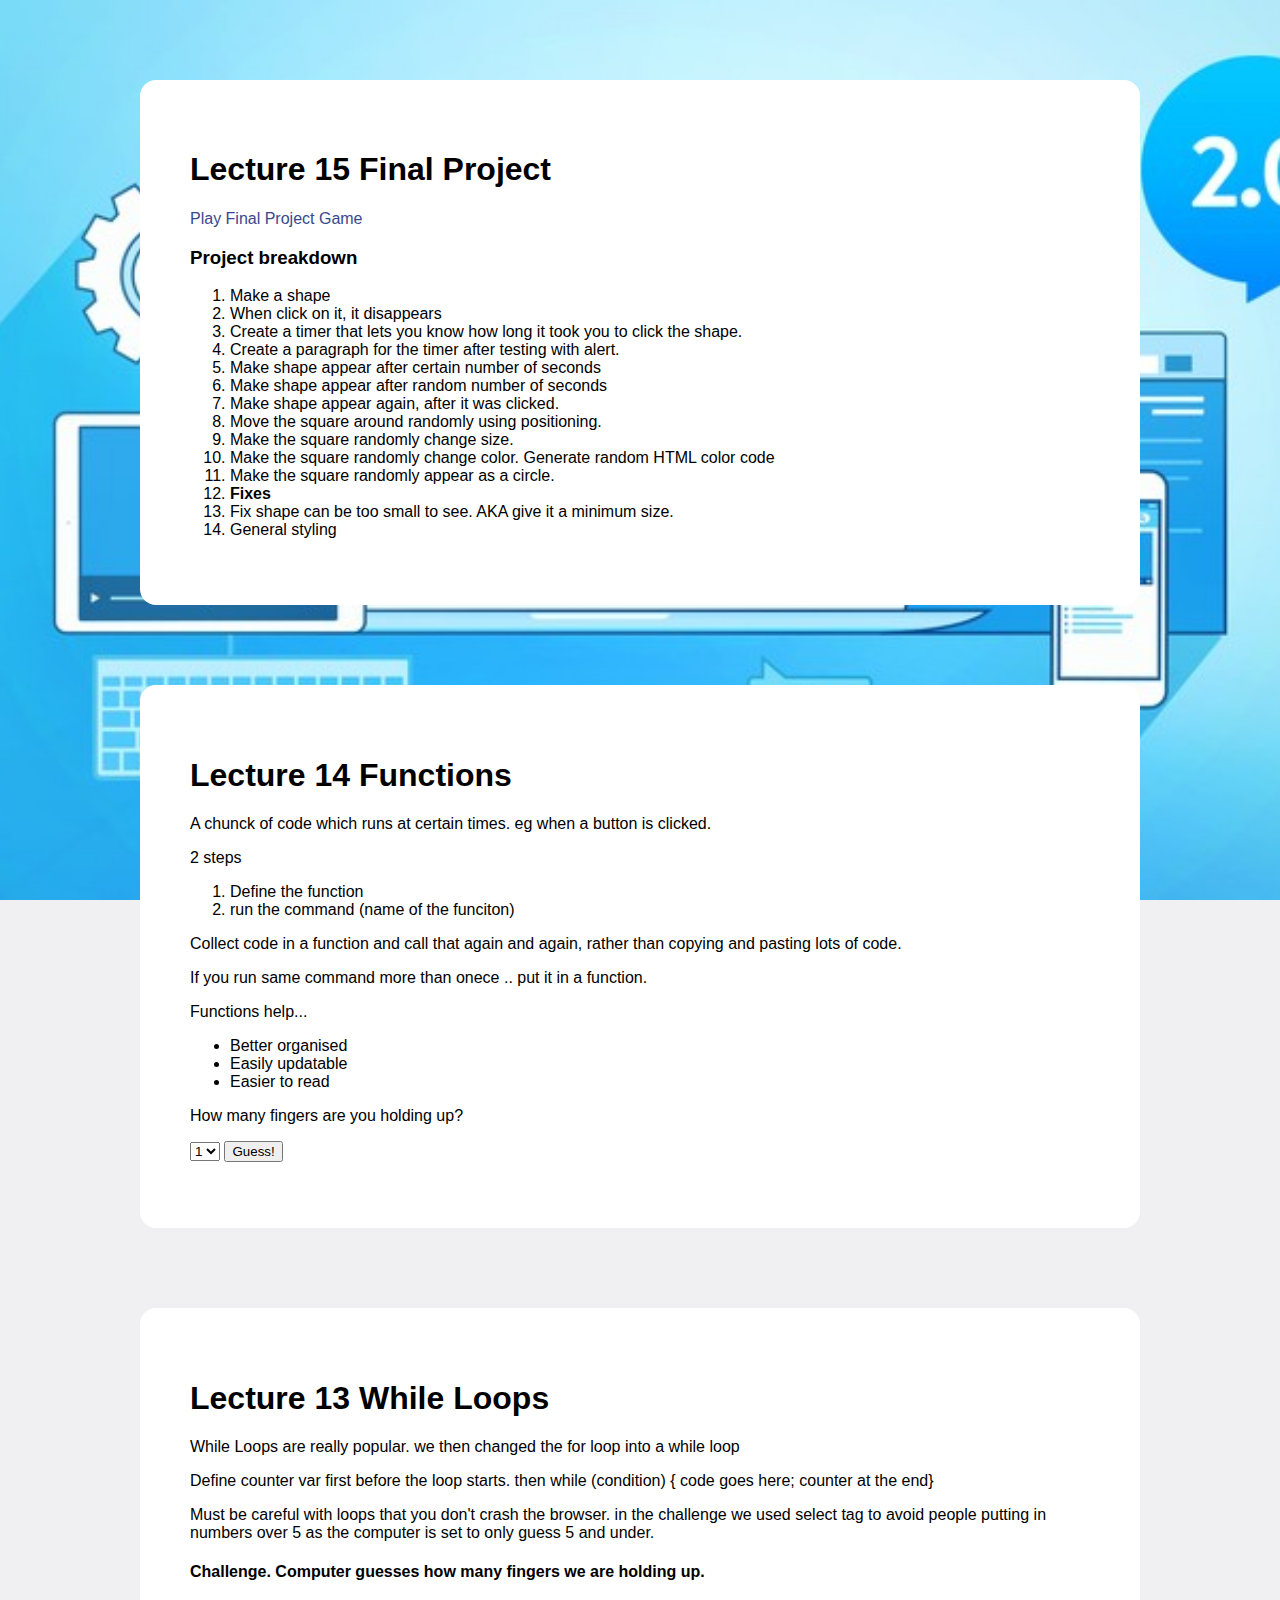
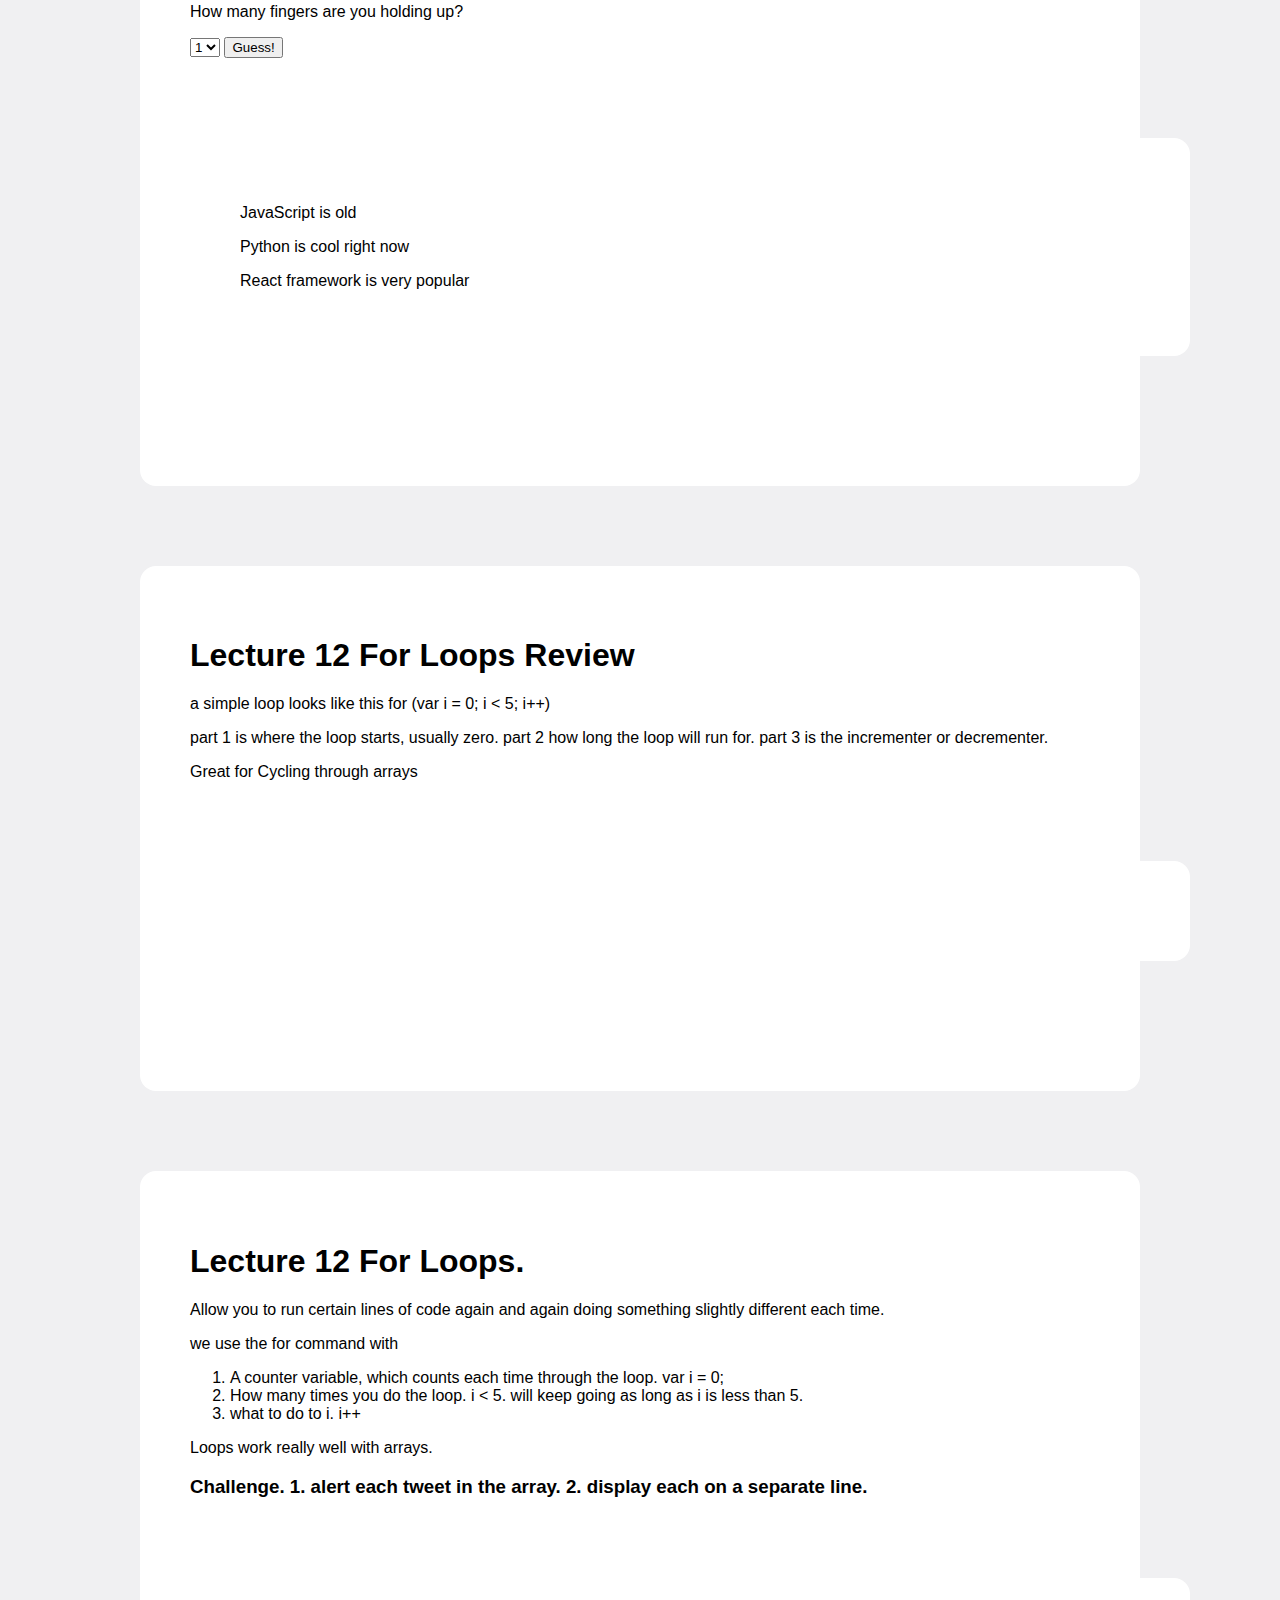
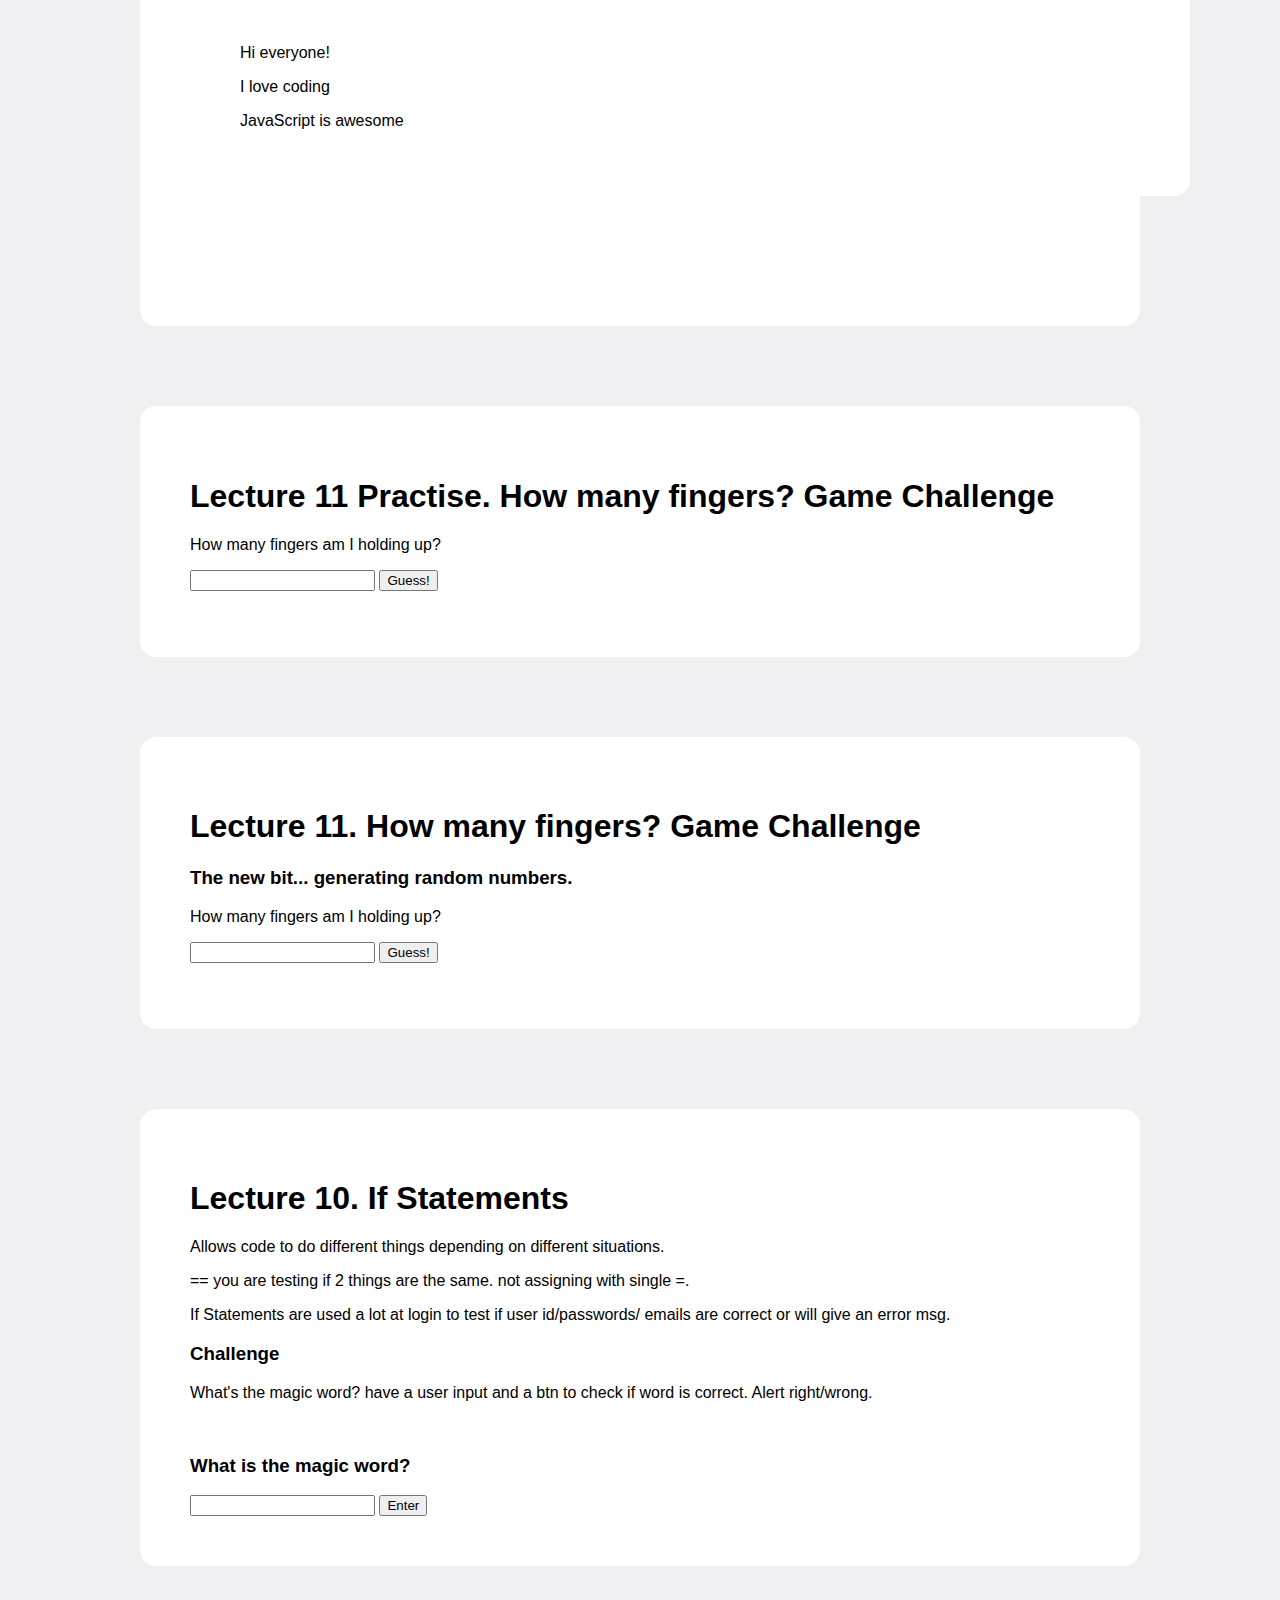
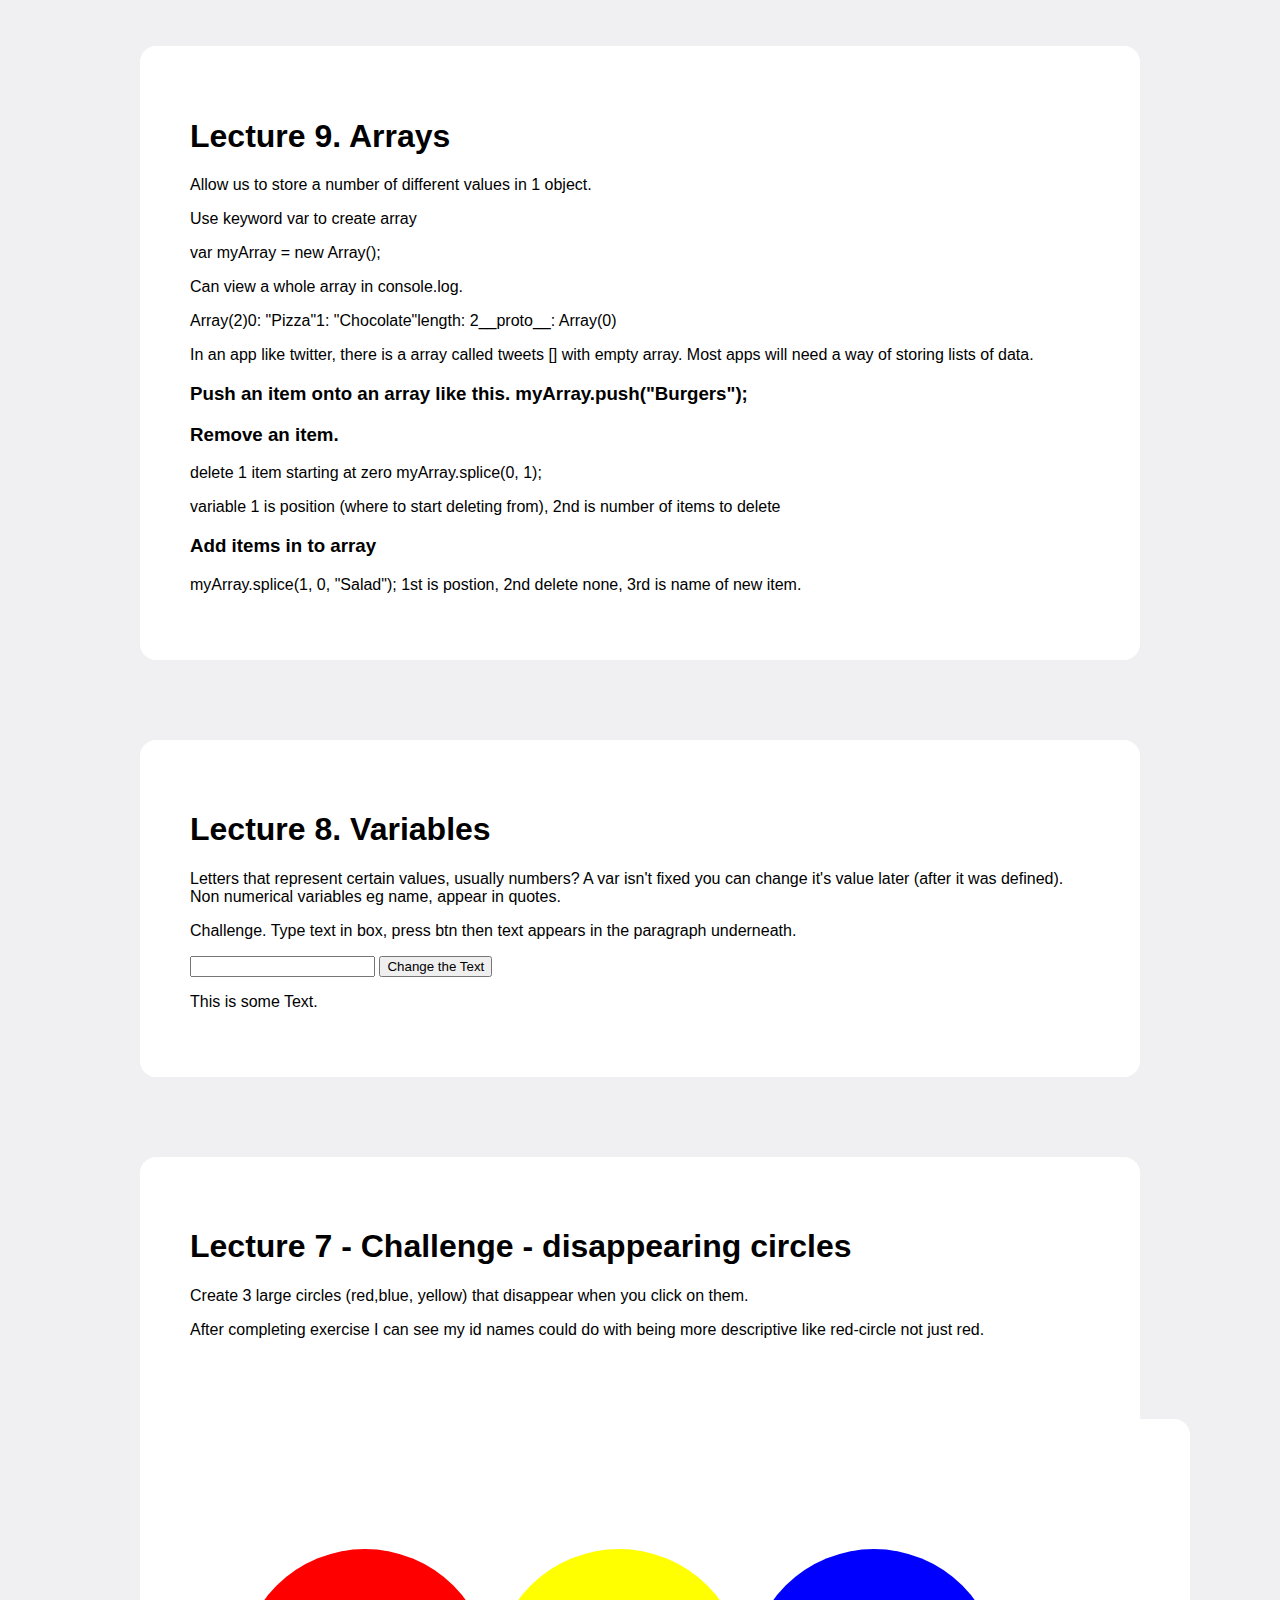
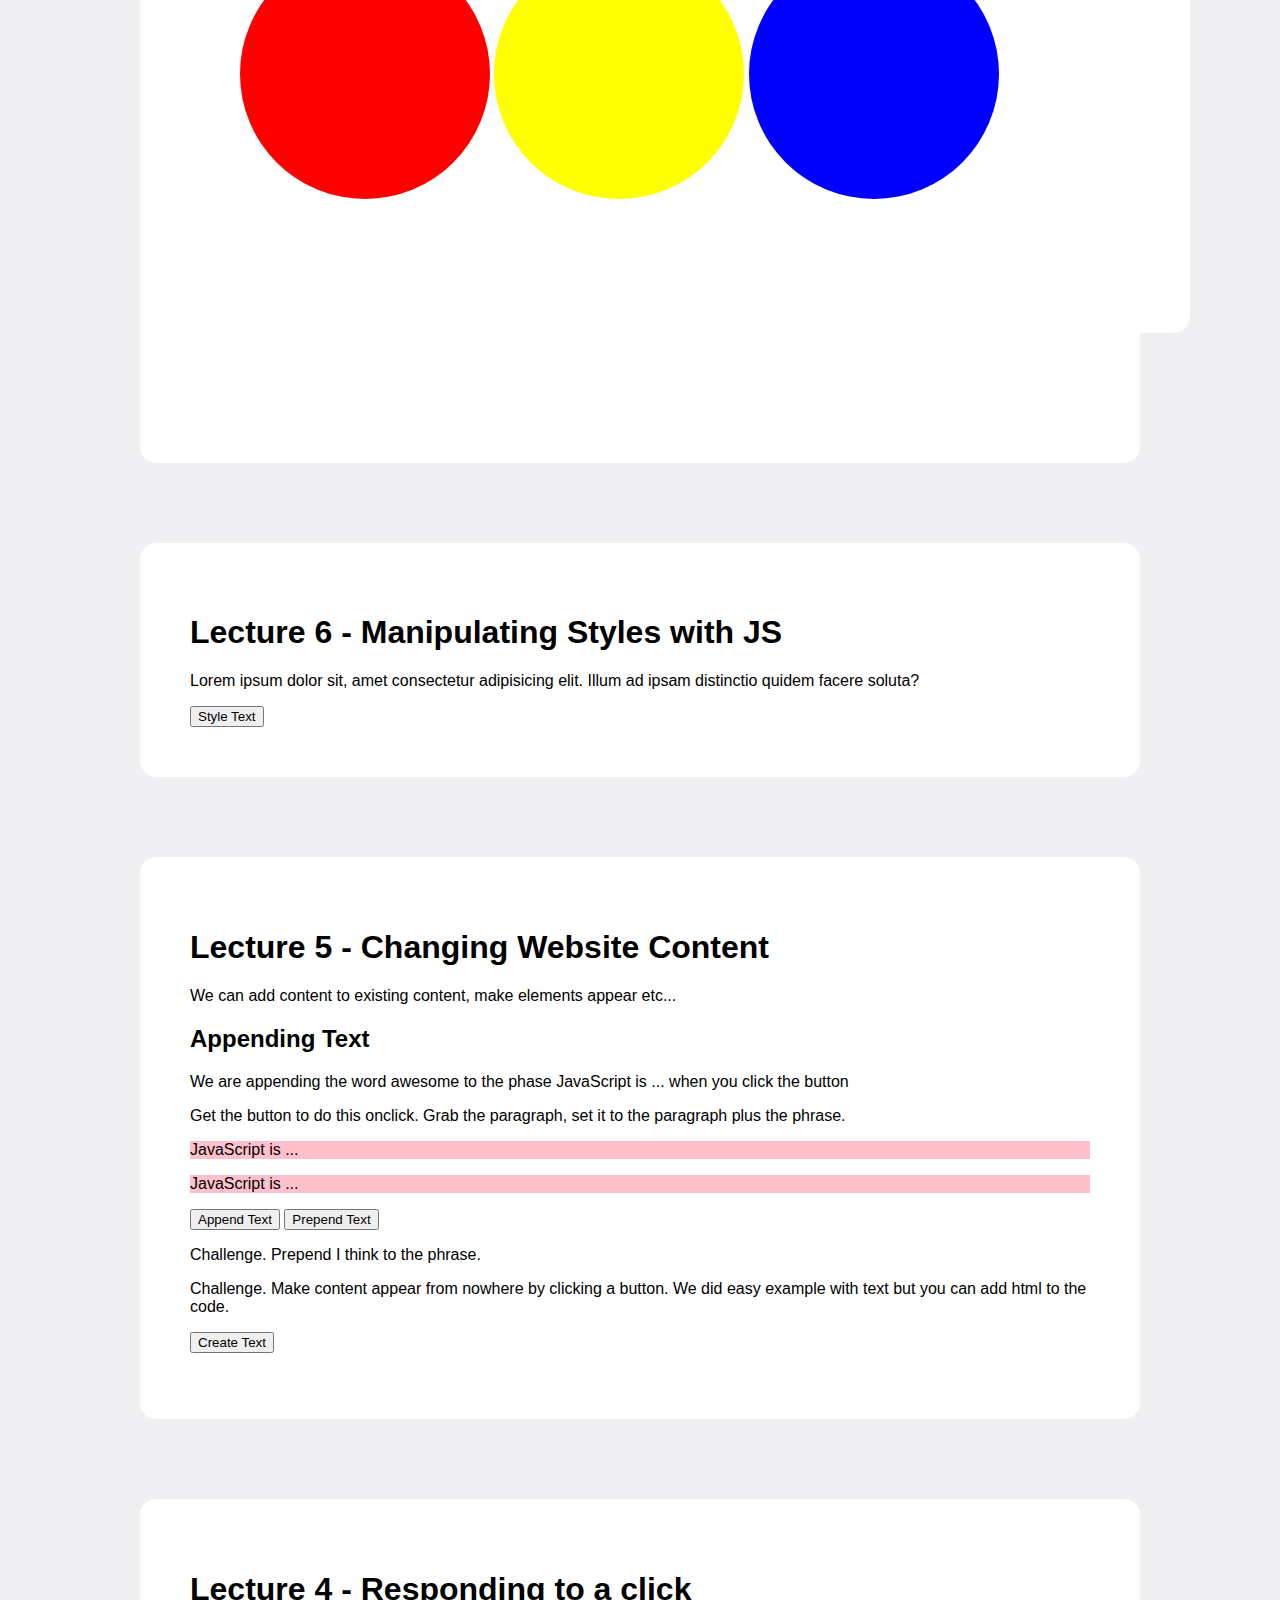
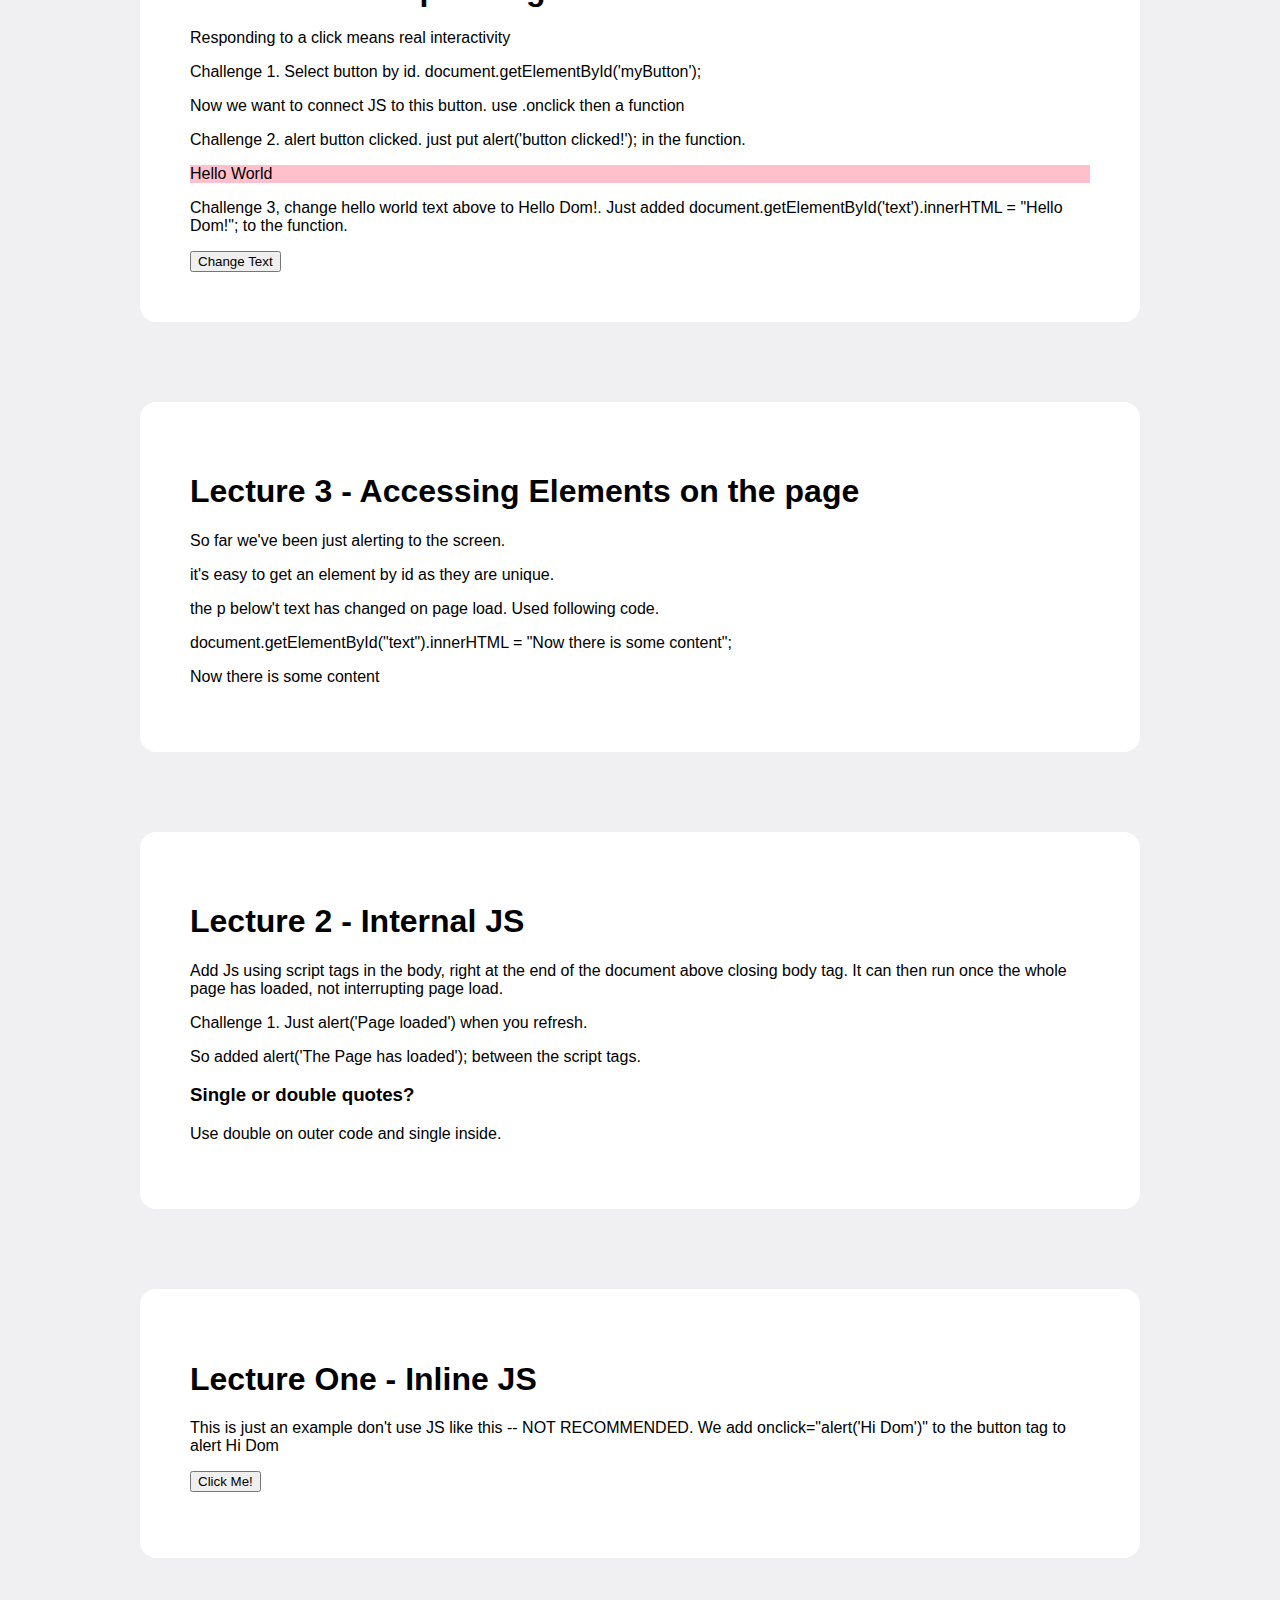
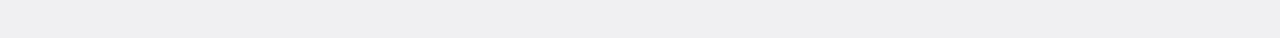
<file: index.html>
<!doctype html>
<html>

<head>
  <title>JavaScript Fundamentals</title>

  <meta charset="utf-8" />
  <meta http-equiv="Content-type" content="text/html; charset=utf-8" />
  <meta name="viewport" content="width=device-width, initial-scale=1" />
  <link rel="stylesheet" href="css/style.css">
</head>

<body>

  <!-- Lecture  15 Final Project-->
  <div>
    <h1>Lecture 15 Final Project</h1>
    <a href="reactions.html">Play Final Project Game</a>

    <h3>Project breakdown</h3>
    <ol>
      <li>Make a shape</li>
      <li>When click on it, it disappears</li>
      <li>Create a timer that lets you know how long it took you to click the shape.</li>
      <li>Create a paragraph for the timer after testing with alert.</li>
      <li>Make shape appear after certain number of seconds</li>
      <li>Make shape appear after random number of seconds</li>
      <li>Make shape appear again, after it was clicked.</li>
      <li>Move the square around randomly using positioning.</li>
      <li>Make the square randomly change size.</li>
      <li>Make the square randomly change color. Generate random HTML color code</li>
      <li>Make the square randomly appear as a circle.</li>
      <li><b>Fixes</b></li>
      <li>Fix shape can be too small to see. AKA give it a minimum size.</li>
      <li>General styling</li>
    </ol>
  </div>



  <!-- Lecture  14 Functions-->
  <div>
    <h1>Lecture 14 Functions</h1>
    <p>A chunck of code which runs at certain times. eg when a button is clicked.</p>
    <p>2 steps</p>
    <ol>
      <li>Define the function</li>
      <li>run the command (name of the funciton)</li>
    </ol>
    <p>Collect code in a function and call that again and again, rather than copying and pasting lots of code.</p>
    <p>If you run same command more than onece .. put it in a function.</p>
    <p>Functions help...</p>
    <ul>
      <li>Better organised</li>
      <li>Easily updatable</li>
      <li>Easier to read</li>
    </ul>

    <p>How many fingers are you holding up?</p>
    <p><select id="myNumber">
        <option value="1">1</option>
        <option value="2">2</option>
        <option value="3">3</option>
        <option value="4">4</option>
        <option value="5">5</option>
      </select>
      <button id="guess">Guess!</button>
    </p>
    <script>
      // function alertMe() {
      //   alert("Hi there Dom");
      // }

      // alertMe();


      // Example 2
      // var x = 5;
      //   var y = 10;

      //   (x + y) / 2;
      // whats the average?
      // function average(a, b) {
      // if we want result must add keyword return and outer brackets
      //   return ((a + b) / 2);
      // }
      // var x = 5;
      // var y = 10;

      // alert(average(x, y));
      function doAGuess(correctAnswer) {
        var guess = Math.random();
        guess = guess * 6;

        guess = Math.floor(guess);

        if (guess == correctAnswer) {
          return (true);
        } else {
          return (false);
        }
      }

      // grab the btn
      document.getElementById('guess').onclick = function () {
        // get input and store it
        var myNumber = document.getElementById('myNumber').value;
        // alert(myNumber); (test)
        var gotIt = false;
        // loop
        var numberOfGuesses = 1;

        while (gotIt == false) {
          if (doAGuess() == true) {
            gotIt = true;

            alert("Got it! It was a " + myNumber + ", it took me " + numberOfGuesses + " guesses.")
          } else {
            numberOfGuesses++;
          }
        }
      }

    </script>
  </div>


  <!-- Lecture  13 While Loops-->
  <div>
    <h1>Lecture 13 While Loops</h1>
    <p>While Loops are really popular. we then changed the for loop into a while loop</p>

    <p>Define counter var first before the loop starts. then while (condition) { code goes here; counter at the end}</p>
    <p>Must be careful with loops that you don't crash the browser. in the challenge we used select tag to avoid people putting
      in numbers over 5 as the computer is set to only guess 5 and under.</p>

    <h4>Challenge. Computer guesses how many fingers we are holding up.</h4>

    <p>How many fingers are you holding up?</p>
    <p><select id="myNumber">
        <option value="1">1</option>
        <option value="2">2</option>
        <option value="3">3</option>
        <option value="4">4</option>
        <option value="5">5</option>
      </select>
      <button id="guess">Guess!</button>
    </p>




    <script>
      // grab the btn
      document.getElementById('guess').onclick = function () {
        // get input and store it
        var myNumber = document.getElementById('myNumber').value;
        // alert(myNumber); (test)
        var gotIt = false;
        // loop
        var numberOfGuesses = 1;

        while (gotIt == false) {
          var guess = Math.random();
          guess = guess * 6;

          guess = Math.floor(guess);

          if (guess == myNumber) {
            gotIt = true;
            alert("Got It! It was a " + guess + ". It took me " + numberOfGuesses + " guesses");
          } else {
            numberOfGuesses++;
          }
        }
      }

    </script>

    <div id="tweetDiv1">
      <!-- display each tweet on a separate line. -->
    </div>

    <script>
      // hold the html for the string. will get undefined if not equal to anything.  so set to empty string ( a value ).
      var tweetString1 = "";

      var tweets1 = ["JavaScript is old", "Python is cool right now", "React framework is very popular"];

      var i = 0;
      while (i < tweets1.length) {
        // alert(tweets[i]);
        tweetString1 = tweetString1 + "<p>" + tweets1[i] + "</p>";
        i++;
      };

      document.getElementById('tweetDiv1').innerHTML = tweetString1;
    </script>
  </div>
  <!-- Lecture  12 For Loops Review-->
  <div>
    <h1>Lecture 12 For Loops Review</h1>
    <p>a simple loop looks like this for (var i = 0; i &lt; 5; i++)</p>
    <p>part 1 is where the loop starts, usually zero. part 2 how long the loop will run for. part 3 is the incrementer or
      decrementer.
    </p>
    <p> Great for Cycling through arrays</p>

    <div id="tweetDiv1">
      <!-- display each tweet on a separate line. -->
    </div>

    <script>
      // hold the html for the string. will get undefined if not equal to anything.  so set to empty string ( a value ).
      var tweetString1 = "";

      var tweets1 = ["JavaScript is old", "Python is cool right now", "React framework is very popular"];

      for (var i = 0; i < tweets1.length; i++) {
        // alert(tweets[i]);
        tweetString1 = tweetString1 + "<p>" + tweets1[i] + "</p>";
      };

      document.getElementById('tweetDiv1').innerHTML = tweetString1;
    </script>
  </div>
  <!-- Lecture  12 For Loops -->
  <div>
    <h1>Lecture 12 For Loops.</h1>
    <p>Allow you to run certain lines of code again and again doing something slightly different each time.</p>
    <p>we use the for command with
      <ol>
        <li>A counter variable, which counts each time through the loop. var i = 0;</li>
        <li>How many times you do the loop. i &lt; 5. will keep going as long as i is less than 5.</li>
        <li>what to do to i. i++</li>
      </ol>
    </p>
    <p>Loops work really well with arrays.</p>
    <h3>Challenge. 1. alert each tweet in the array. 2. display each on a separate line.</h3>
    <div id="tweetDiv">

    </div>

    <script>
      // up by 1 each time
      // for (var i = 0; i < 5; i++) {
      //   alert(i);
      // }

      // down by 1 each time
      // for (var i = 5; i > 0; i--) {
      //   alert(i);
      // }
      var tweetString = "";
      var tweets = ["Hi everyone!", "I love coding", "JavaScript is awesome"];

      // for (var i = 0; i < 3; i++) {
      //better way 
      for (var i = 0; i < tweets.length; i++) {
        // alert(tweets[i]);
        tweetString = tweetString + "<p>" + tweets[i] + "</p>"
      }
      document.getElementById('tweetDiv').innerHTML = tweetString;

    </script>
  </div>

  <!-- Lecture  11 Practise -->
  <div>
    <h1>Lecture 11 Practise. How many fingers? Game Challenge</h1>
    <p></p>
    <p>How many fingers am I holding up?</p>
    <p>
      <input id="guess1" type="text">
      <button id="checkGuess1">Guess!</button>
    </p>
    <script>
      document.getElementById('checkGuess1').onclick = function () {
        var guess = document.getElementById('guess1').value;
        var answer = Math.floor((Math.random() * 5) + 1);

        if (guess == answer) {
          alert("Wow, you got it right!");
        } else {
          alert("Sorry, try again the answer is " + answer);
        }

      }

    </script>
  </div>
  <!-- Lecture  11 -->
  <div>
    <h1>Lecture 11. How many fingers? Game Challenge</h1>
    <p></p>
    <h3>The new bit... generating random numbers.</h3>
    <p>How many fingers am I holding up?</p>
    <p>
      <input id="guess" type="text">
      <button id="checkGuess">Guess!</button>
    </p>
    <script>
      //get btn
      document.getElementById('checkGuess').onclick = function () {

        var guessedNumber = document.getElementById('guess').value;
        var randomNumber = Math.floor((Math.random() * 5) + 1);

        if (guessedNumber == randomNumber) {
          alert("You did it! Great");
        } else {
          alert("sorry, try again! The number was " + randomNumber);
        }
      }
    </script>
  </div>
  <!-- Lecture  10 -->
  <div>
    <h1>Lecture 10. If Statements</h1>
    <p>Allows code to do different things depending on different situations.</p>
    <p>== you are testing if 2 things are the same. not assigning with single =.</p>
    <p>If Statements are used a lot at login to test if user id/passwords/ emails are correct or will give an error msg.</p>
    <h3>Challenge</h3>
    <p>What's the magic word? have a user input and a btn to check if word is correct. Alert right/wrong.</p>
    <br>
    <h3>What is the magic word?</h3>
    <input type="text" id="magicWord">
    <button id="checkMagicWord">Enter</button>
    <script>
      document.getElementById('checkMagicWord').onclick = function () {
        var magicWordEntered = document.getElementById('magicWord').value;
        // alert(magicWordEntered);
        var magicWord = "Disney";

        if (magicWordEntered == magicWord) {
          alert("You're Right!")
        } else {
          alert('Sorry, Wrong');
        }

      }

      // var x = 2;

      // if (x == 1) {
      //   alert("x is one");
      // } else {
        // if not true
      //   alert("x isn't one");
      // }

      // alert(x);
    </script>
  </div>



  <!-- Lecture  9 -->
  <div>
    <h1>Lecture 9. Arrays</h1>
    <p>Allow us to store a number of different values in 1 object.</p>
    <p>Use keyword var to create array</p>
    <p> var myArray = new Array();</p>
    <p>Can view a whole array in console.log.</p>
    <p>Array(2)0: "Pizza"1: "Chocolate"length: 2__proto__: Array(0)</p>
    <p>In an app like twitter, there is a array called tweets [] with empty array. Most apps will need a way of storing lists
      of data.</p>
    <h3>Push an item onto an array like this. myArray.push("Burgers");</h3>
    <h3>Remove an item.</h3>
    <p>delete 1 item starting at zero myArray.splice(0, 1);</p>
    <p>variable 1 is position (where to start deleting from), 2nd is number of items to delete</p>
    <h3>Add items in to array</h3>
    <p>myArray.splice(1, 0, "Salad"); 1st is postion, 2nd delete none, 3rd is name of new item.</p>

    <script>
      // var myArray = new Array();

      // fill the array with some values

      // myArray[0] = "Pizza";
      // myArray[1] = "Chocolate";
      // myArray.push("Burgers");
      // delete 1 item starting at zero
      // variable 1 is position, 2nd is number of items to delete
      // myArray.splice(0, 2);
      // myArray.splice(2, 1, "Salad");

      // alert(myArray[0]);
      // console.log(myArray);
    </script>
  </div>


  <!-- Lecture  8 -->
  <div>
    <h1>Lecture 8. Variables</h1>
    <p>Letters that represent certain values, usually numbers? A var isn't fixed you can change it's value later (after it
      was defined). Non numerical variables eg name, appear in quotes.</p>
    <p>Challenge. Type text in box, press btn then text appears in the paragraph underneath.</p>
    <input type="text" id="textInput">
    <button id="textChanger">Change the Text</button>
    <p id="newText">This is some Text.</p>
    <script>
      // get the button
      document.getElementById('textChanger').onclick = function () {
        // set up a var and set it to an empty var
        var textEntered = " ";
        // get the value of what user types in  
        textEntered = document.getElementById("textInput").value;

        // change paragraph to what user has typed in.
        document.getElementById('newText').innerHTML = textEntered;

      }
    </script>
  </div>


  <!-- Lecture  7 -->
  <div>
    <h1>Lecture 7 - Challenge - disappearing circles</h1>

    <p>Create 3 large circles (red,blue, yellow) that disappear when you click on them.</p>
    <p>After completing exercise I can see my id names could do with being more descriptive like red-circle not just red.</p>

    <div class="circles">
      <div class="circle" id="red"></div>
      <div class="circle" id="yellow"></div>
      <div class="circle" id="blue"></div>
    </div>

    <script>
      document.getElementById('red').onclick = function () {
        document.getElementById('red').style.display = "none";
      }

      document.getElementById('yellow').onclick = function () {
        document.getElementById('yellow').style.display = "none";
      }

      document.getElementById('blue').onclick = function () {
        document.getElementById('blue').style.display = "none";
      }        
    </script>

  </div>

  <!-- Lecture  6 -->
  <div>
    <h1>Lecture 6 - Manipulating Styles with JS</h1>

    <p id="moreText">Lorem ipsum dolor sit, amet consectetur adipisicing elit. Illum ad ipsam distinctio quidem facere soluta?
    </p>
    <button id="styleText">Style Text</button>

    <script>
      document.getElementById('styleText').onclick = function () {
        // document.getElementById('moreText').style.color = "red";
        // document.getElementById('moreText').style.fontSize = "20px";
        // gets removed from flow of the page
        document.getElementById('moreText').style.display = "none";


      }

    </script>

    <!-- <p>Responding to a click means real interactivity</p>
    <p>Challenge 1. Select button by id. document.getElementById('myButton');</p>
    <p>Now we want to connect JS to this button. use .onclick then a function</p>
    <p>Challenge 2. alert button clicked. just put alert('button clicked!'); in the function.</p>
    <p id="textL4" class="paraColor">Hello World</p>
    <p>Challenge 3, change hello world text above to Hello Dom!. Just added document.getElementById('text').innerHTML = "Hello
      Dom!"; to the function. </p>

    <button id="myButton">Change Text</button>

    <script>
      document.getElementById('myButton').onclick = function () {
        document.getElementById('textL4').innerHTML = "Hello Dom!";
      }
    </script> -->
  </div>

  <!-- Lecture 5 -->
  <div>
    <h1>Lecture 5 - Changing Website Content</h1>
    <p>We can add content to existing content, make elements appear etc...</p>

    <h2>Appending Text</h2>
    <p>We are appending the word awesome to the phase JavaScript is ... when you click the button</p>
    <p>Get the button to do this onclick. Grab the paragraph, set it to the paragraph plus the phrase.</p>
    <p id="secondParagraph" class="paraColor">JavaScript is ...</p>
    <p id="thirdParagraph" class="paraColor">JavaScript is ...</p>
    <button id="myButton1">Append Text</button>
    <button id="myButton2">Prepend Text</button>

    <p>Challenge. Prepend I think to the phrase.</p>

    <p>Challenge. Make content appear from nowhere by clicking a button. We did easy example with text but you can add html
      to the code.</p>
    <button id="createParagraph">Create Text</button>

    <p id="emptyParagraph" class="paraColor">

    </p>
    <script>
      //get the btn
      document.getElementById('myButton1').onclick = function () {
        // get paragraph 2 and set it equal to + awesome!
        document.getElementById('secondParagraph').innerHTML = document.getElementById('secondParagraph').innerHTML + " awesome!";
      }

      //get the btn
      document.getElementById('myButton2').onclick = function () {
        // get paragraph 2 and set it equal to + awesome!
        document.getElementById('thirdParagraph').innerHTML = "I think " + document.getElementById('thirdParagraph').innerHTML + " awesome!";
      }

      //get the btn
      document.getElementById('createParagraph').onclick = function () {
        // show text
        document.getElementById('emptyParagraph').innerHTML = "<h1>Hi There!</h1>"
      }
    </script>
  </div>

  <!-- Lecture  4 -->
  <div>
    <h1>Lecture 4 - Responding to a click</h1>
    <p>Responding to a click means real interactivity</p>
    <p>Challenge 1. Select button by id. document.getElementById('myButton');</p>
    <p>Now we want to connect JS to this button. use .onclick then a function</p>
    <p>Challenge 2. alert button clicked. just put alert('button clicked!'); in the function.</p>
    <p id="textL4" class="paraColor">Hello World</p>
    <p>Challenge 3, change hello world text above to Hello Dom!. Just added document.getElementById('text').innerHTML = "Hello
      Dom!"; to the function. </p>

    <button id="myButton">Change Text</button>

    <script>
      document.getElementById('myButton').onclick = function () {
        document.getElementById('textL4').innerHTML = "Hello Dom!";
      }
    </script>
  </div>

  <!-- Lecture 3 -->
  <div>
    <h1>Lecture 3 - Accessing Elements on the page</h1>
    <p>So far we've been just alerting to the screen.</p>
    <p>it's easy to get an element by id as they are unique.</p>
    <p>the p below't text has changed on page load. Used following code.</p>
    <p> document.getElementById("text").innerHTML = "Now there is some content";</p>
    <p id="text">This was blank.</p>
    <script>
      // look for something inside the document then . to go inside.
      document.getElementById("text").innerHTML = "Now there is some content";
    </script>
  </div>

  <!-- Lecture 2 -->
  <div>
    <h1>Lecture 2 - Internal JS</h1>
    <p>Add Js using script tags in the body, right at the end of the document above closing body tag. It can then run once
      the whole page has loaded, not interrupting page load.</p>
    <p>Challenge 1. Just alert('Page loaded') when you refresh.</p>
    <p>So added alert('The Page has loaded'); between the script tags.</p>
    <h3>Single or double quotes?</h3>
    <p>Use double on outer code and single inside.</p>
    <!-- <script>
      alert('The Page has loaded');
    </script> -->
  </div>

  <!-- Lecture 1 -->
  <div>
    <h1>Lecture One - Inline JS</h1>
    <p>This is just an example don't use JS like this -- NOT RECOMMENDED. We add onclick="alert('Hi Dom')" to the button
      tag to alert Hi Dom</p>
    <p>
      <button onclick="alert('Hi Dom')">Click Me!</button>
    </p>
  </div>

</body>

</html>
</file>
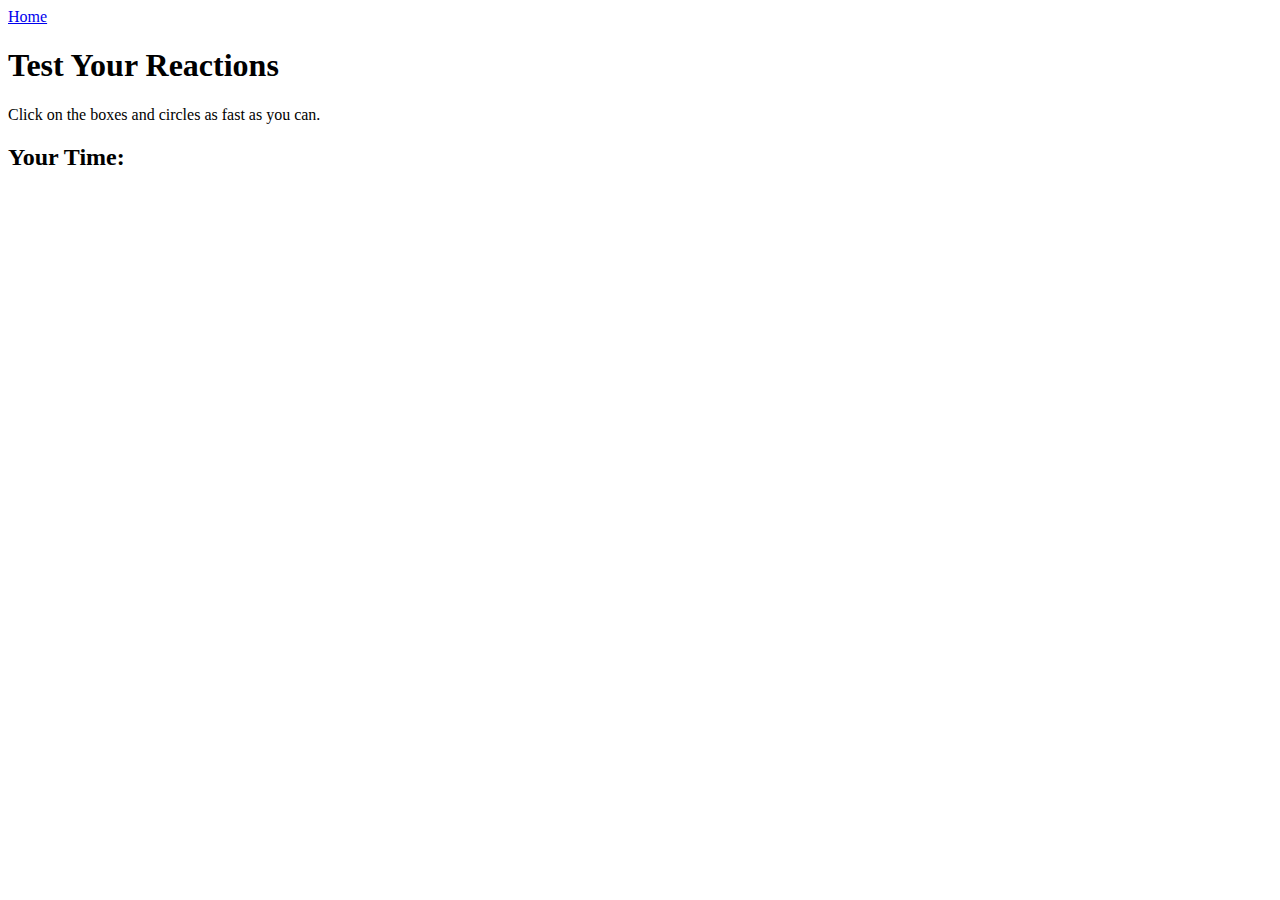
<file: reactions.html>
<!doctype html>
<html>

<head>
  <title>JavaScript Fundamentals - Project</title>

  <meta charset="utf-8" />
  <meta http-equiv="Content-type" content="text/html; charset=utf-8" />
  <meta name="viewport" content="width=device-width, initial-scale=1" />
  <link rel="stylesheet" href="css/project-styles.css">
</head>

<body>

  <a href="index.html">Home</a>
  <br>
  <h1>Test Your Reactions</h1>
  <p>Click on the boxes and circles as fast as you can.</p>
  <h2>Your Time: <span id="timeTaken"></span> </h2>
  <div id="shape"></div>


  <script src="/js/script.js"></script>

</body>

</html>
</file>
<file: css/style.css>
body {
  background: url(/img/webdev_course.jpg) no-repeat center center;
  -webkit-background-size: cover;
  -moz-background-size: cover;
  -o-background-size: cover;
  background-size: cover;
  background-attachment: fixed;
  background-color: #f0f0f2;
  margin: 0;
  padding: 0;
  font-family: "Open Sans", "Helvetica Neue", Helvetica, Arial, sans-serif;
}

div {
  width: 900px;
  margin: 5em auto;
  padding: 50px;
  background-color: #fff;
  border-radius: 1em;
}

a:link,
a:visited {
  color: #38488f;
  text-decoration: none;
}

.paraColor {
  background-color: pink;
}

.circle {
  height: 150px;
  width: 150px;
  border-radius: 50%;
  display: inline-block;
}

#red {
  background-color: red;
}

#yellow {
  background-color: yellow;
}

#blue {
  background-color: blue;
}

@media (max-width: 700px) {
  body {
    background-color: #fff;
  }
  div {
    width: auto;
    margin: 0 auto;
    border-radius: 0;
    padding: 1em;
  }
}
</file>
<file: css/project-styles.css>
#shape {
  width: 200px;
  height: 200px;
  background-color: red;
  display: none;
  position: relative;
  /* top: 100px;
  left: 200px; */
}
</file>
